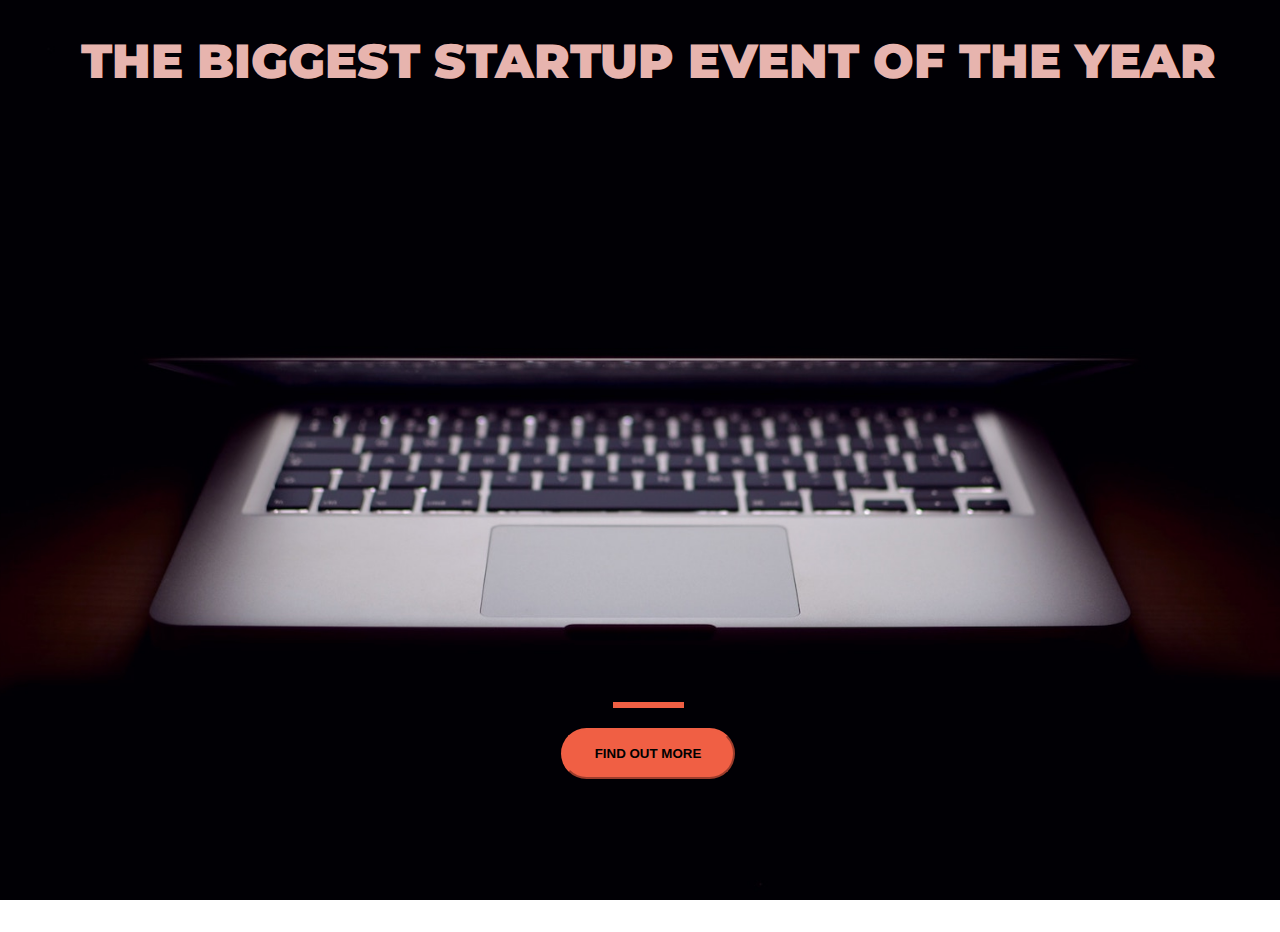
<file: index.html>
<!DOCTYPE html>
<html>
  <head>
    <title>Startup</title>
    <!-- Required meta tags -->
    <meta charset="utf-8">
    <meta name="viewport" content="width=device-width, initial-scale=1, shrink-to-fit=no">
    <!-- Google Fonts -->
    <link href="https://fonts.googleapis.com/css?family=Montserrat" rel="stylesheet">

    <!-- Note that the below Bootstrap file is a specific version. If you grab the most
    current from Bootstrap website, you will see the button grow transition being a lot faster
    than in my video.  Use whichever style sheet you like best! -->
    <!-- Bootstrap CSS from a CDN. This way you don't have to include the bootstrap file yourself -->
    <!-- CSS only -->
    <link href="https://cdn.jsdelivr.net/npm/bootstrap@5.3.1/dist/css/bootstrap.min.css" rel="stylesheet" integrity="sha384-4bw+/aepP/YC94hEpVNVgiZdgIC5+VKNBQNGCHeKRQN+PtmoHDEXuppvnDJzQIu9" crossorigin="anonymous">    

    <!-- My own stylesheet -->
    <link href="style.css" rel="stylesheet">
  </head>
  <body>
    <div class="container d-flex align-items-center h-100">
      <div class="row">
        <header class="text-center col-12">
          <h1><strong>THE BIGGEST STARTUP EVENT OF THE YEAR<strong/></h1>
        </header>
        <div class="buffer col-12"></div>
        <section class="text-center col-12">
          <hr>
          <a href="https://mailchi.mp/83abcdb507d4/ztm-startup">
            <button type="button" class="btn btn-primary btn-xl">FIND OUT MORE</button>
            </a>
        </section>
      </div>
    </div>

  </body>
</html>
</file>
<file: style.css>
body,
html {
  width: 100%;
  height: 100%;
  font-family: 'Montserrat', sans-serif;
  background: url(mac.jpg) no-repeat center center fixed; 
  -webkit-background-size: cover;
  -moz-background-size: cover;
  -o-background-size: cover;
  background-size: cover;
}

h1 {
  font-size: 3rem;
  color: #e7b4ae
}

hr {
  margin: 20px auto;
  color: #F05F44;
  border: 3px solid #F05F44;
  max-width: 65px;
  opacity: 1;  
}

.buffer {
  height: 35rem;
}

.btn {
  font-weight: 700;
  border-radius: 300px;
}

.btn-xl {
  padding: 1rem 2rem;
}

.btn-primary {	
  background-color: #F05F44;	
  border-color: #F05F44;	
  --bs-btn-hover-bg: #ee4b08;	
  --bs-btn-hover-border-color: #ee4b08;
}

.btn-primary:hover {
  background-color: #ee4b08;
  border-color: #ee4b08;
  border-width: 4px;
}

.text-center.col-12 {
  text-align: center;
}
</file>
